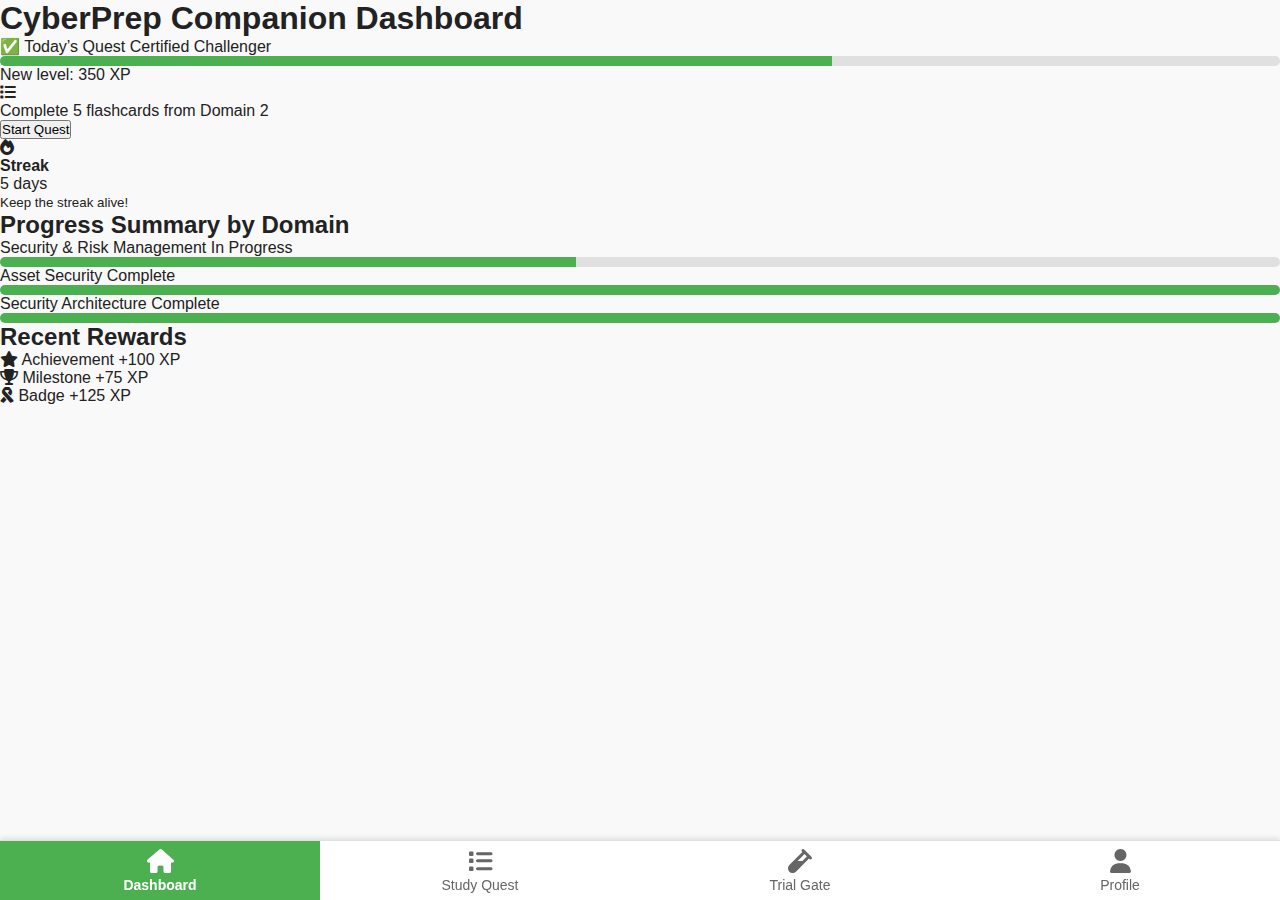
<file: index.html>
<!DOCTYPE html>
<html lang="en">
<head>
  <meta charset="UTF-8" />
  <meta name="viewport" content="width=device-width, initial-scale=1.0" />
  <title>CyberPrep Companion Dashboard</title>
  <link rel="stylesheet" href="style.css" />
  <link rel="stylesheet" href="https://cdnjs.cloudflare.com/ajax/libs/font-awesome/6.4.2/css/all.min.css" />
</head>
<body>
  <div class="dashboard-container">
        <h1>CyberPrep Companion Dashboard</h1>

    <section class="quest-card">
      <div class="quest-header">
        <span>✅ Today’s Quest</span>
        <span class="title">Certified Challenger</span>
      </div>
      <div class="progress-bar"><div class="progress-fill" style="width: 65%;"></div></div>
      <p class="xp-label">New level: 350 XP</p>
    </section>

    <section class="grid-row">
      <div class="quest-box">
        <i class="fas fa-list icon"></i>
        <p>Complete 5 flashcards from Domain 2</p>
        <button>Start Quest</button>
      </div>

      <div class="streak-box">
        <i class="fas fa-fire icon"></i>
        <p><strong>Streak</strong><br>5 days<br><small>Keep the streak alive!</small></p>
      </div>
    </section>

    <section class="progress-section">
      <h2>Progress Summary by Domain</h2>
      <div class="domain-card">
        <p>Security & Risk Management <span class="status">In Progress</span></p>
        <div class="progress-bar"><div class="progress-fill" style="width: 45%;"></div></div>
      </div>
      <div class="domain-card">
        <p>Asset Security <span class="status">Complete</span></p>
        <div class="progress-bar"><div class="progress-fill" style="width: 100%;"></div></div>
      </div>
      <div class="domain-card">
        <p>Security Architecture <span class="status">Complete</span></p>
        <div class="progress-bar"><div class="progress-fill" style="width: 100%;"></div></div>
      </div>
    </section>

    <section class="rewards-section">
      <h2>Recent Rewards</h2>
      <ul>
        <li><i class="fas fa-star"></i> Achievement +100 XP</li>
        <li><i class="fas fa-trophy"></i> Milestone +75 XP</li>
        <li><i class="fas fa-ribbon"></i> Badge +125 XP</li>
      </ul>
    </section>

    <footer class="bottom-nav">
  <a href="#dashboard" class="nav-btn active"><i class="fas fa-home"></i> Dashboard</a>
  <a href="#study-quest" class="nav-btn"><i class="fas fa-list"></i> Study Quest</a>
  <a href="#trial-gate" class="nav-btn"><i class="fas fa-vial"></i> Trial Gate</a>
  <a href="#profile" class="nav-btn"><i class="fas fa-user"></i> Profile</a>
</footer>
  </div>
</body>
</html>
</file>
<file: style.css>
/* Global Reset and Base Layout */
* {
  margin: 0;
  padding: 0;
  box-sizing: border-box;
}

/* CSS Variables for Theming */
:root {
  --primary: #333;
  --accent: #4CAF50;
  --bg-color: #f9f9f9;
  --text-color: #222;
}

/* Base Styles */
body {
  min-height: 100vh;
  background: var(--bg-color);
  overflow-x: hidden;
  color: var(--text-color);
  font-family: -apple-system, BlinkMacSystemFont, 'Segoe UI', Roboto, sans-serif;
}

.app-container {
  max-width: 100%;
  margin: 0 auto;
  padding: 20px;
  padding-bottom: 80px; /* Space for bottom nav */
}

/* Screen Styling */
.screen {
  display: none;
  height: calc(100vh - 60px); /* Match bottom nav height */
  overflow-y: auto; /* Scrollable if content overflows */
  -webkit-overflow-scrolling: touch; /* Smooth scrolling on mobile Safari */
  transition: opacity 0.3s ease;
}

.screen.active {
  display: flex;
  justify-content: center;
  align-items: center;
  flex-direction: column; /* Ensure vertical stacking of content */
}

/* Screen Center Container */
.screen-center {
  padding: 20px;
  max-width: 90%;
  text-align: center;
  width: 100%;
  background: #fff;
  border-radius: 12px;
  box-shadow: 0 2px 6px rgba(0, 0, 0, 0.05);
}

/* Dashboard Enhancements */
.task-card,
.stat-card {
  background: #ffffff;
  border-radius: 12px;
  padding: 15px 20px;
  margin-bottom: 15px;
  box-shadow: 0 4px 8px rgba(0, 0, 0, 0.05);
  display: flex;
  justify-content: space-between;
  align-items: center;
  transition: background 0.3s ease;
}

.task-card span,
.stat-card .value,
.stat-card .label {
  font-size: 16px;
}

.task-card .status {
  font-size: 14px;
  color: var(--accent);
  font-weight: 500;
}

.stats-grid {
  display: grid;
  grid-template-columns: 1fr 1fr;
  gap: 15px;
  margin-top: 20px;
}

.quote {
  margin-top: 25px;
  font-style: italic;
  font-size: 15px;
  text-align: center;
  color: var(--text-color);
}.study-plan-task {
  display: flex;
  align-items: center;
  background: #ffffff;
  border-radius: 12px;
  padding: 15px 18px;
  margin-bottom: 10px;
  box-shadow: 0 2px 4px rgba(0, 0, 0, 0.05);
  transition: background 0.2s ease;
  touch-action: manipulation;
}

.study-plan-task:hover {
  background: #f5f5f5;
}

.study-plan-task input[type="checkbox"] {
  width: 20px;
  height: 20px;
  margin-right: 12px;
  accent-color: var(--accent);
  cursor: pointer;
}

.study-plan-task label {
  font-size: 16px;
  color: var(--text-color);
  flex: 1;
  cursor: pointer;
}
.study-plan-time {
  margin-top: 20px;
}

.study-plan-time .time-label {
  font-size: 16px;
  color: var(--text-color);
  display: block;
  margin-bottom: 8px;
  font-weight: 500;
}

.study-plan-time select {
  width: 100%;
  padding: 12px 16px;
  font-size: 16px;
  border: 1px solid #e0e0e0;
  border-radius: 10px;
  background: #ffffff;
  color: var(--text-color);
  appearance: none;
  background-image: url('data:image/svg+xml;utf8,<svg xmlns="http://www.w3.org/2000/svg" width="12" height="12" viewBox="0 0 24 24"><path fill="%234a4a4a" d="M7 10l5 5 5-5z"/></svg>');
  background-repeat: no-repeat;
  background-position: right 12px center;
  background-size: 16px;
  box-shadow: 0 2px 4px rgba(0, 0, 0, 0.05);
  touch-action: manipulation;
  transition: border 0.2s ease;
}

/* Study Plan - Dark Mode Styling */
body.dark .study-plan-task {
  background: #1e1e1e;
}

body.dark .study-plan-task:hover {
  background: #2a2a2a;
}

body.dark .study-plan-task label {
  color: #ddd;
}

body.dark .study-plan-task input[type="checkbox"] {
  accent-color: #00e676;
}
body.dark .study-plan-time select {
  background: #1e1e1e;
  color: #f0f0f0;
  border-color: #333;
  background-image: url('data:image/svg+xml;utf8,<svg xmlns="http://www.w3.org/2000/svg" width="12" height="12" viewBox="0 0 24 24"><path fill="%23ccc" d="M7 10l5 5 5-5z"/></svg>');
}

/* Bottom Navigation */
.bottom-nav {
  position: fixed;
  bottom: 0;
  left: 0;
  right: 0;
  background: #ffffff;
  border-top: 1px solid #e0e0e0;
  display: flex;
  justify-content: space-around;
  align-items: center;
  height: 60px;
  box-shadow: 0 -2px 5px rgba(0, 0, 0, 0.1);
  z-index: 1000;
}

.nav-btn {
  flex: 1;
  text-align: center;
  color: #666;
  font-size: 12px;
  text-decoration: none;
  padding: 8px 0;
  transition: color 0.2s, background-color 0.2s;
  touch-action: manipulation; /* Optimize for touch devices */
}

.nav-btn:hover,
.nav-btn:active {
  background-color: rgba(0, 0, 0, 0.1);
  color: var(--accent);
}

.nav-btn.active {
  background-color: var(--accent);
  color: #ffffff;
  font-weight: 600;
}

.nav-btn i {
  display: block;
  font-size: 24px;
  margin-bottom: 4px;
}

/* Progress Bar Styles */
.progress-container {
  margin: 20px 0;
}

.progress-label {
  font-size: 14px;
  color: var(--text-color);
  margin-bottom: 8px;
}

.progress-bar {
  width: 100%;
  height: 10px;
  background: #e0e0e0;
  border-radius: 5px;
  overflow: hidden;
}

.progress-fill {
  height: 100%;
  background: var(--accent);
  transition: width 0.3s ease;
}

/* Responsive Design */
@media (min-width: 768px) {
  .app-container {
    max-width: 600px;
    margin: 0 auto;
    border-left: 1px solid #e0e0e0;
    border-right: 1px solid #e0e0e0;
  }

  .screen-center {
    max-width: 500px;
  }

  .nav-btn {
    font-size: 14px;
  }
}

body.dark {
  --bg-color: #121212;
  --text-color: #e0e0e0;
  --accent: #4CAF50;
  background: var(--bg-color);
  color: var(--text-color);
}
body.dark .task-card,
body.dark .stat-card {
  background: #1f1f1f;
  color: #eee;
  box-shadow: 0 2px 6px rgba(255, 255, 255, 0.05);
}

body.dark .task-card .status {
  color: #00e676;
}

body.dark .quote {
  color: #aaa;
}

}
</file>
